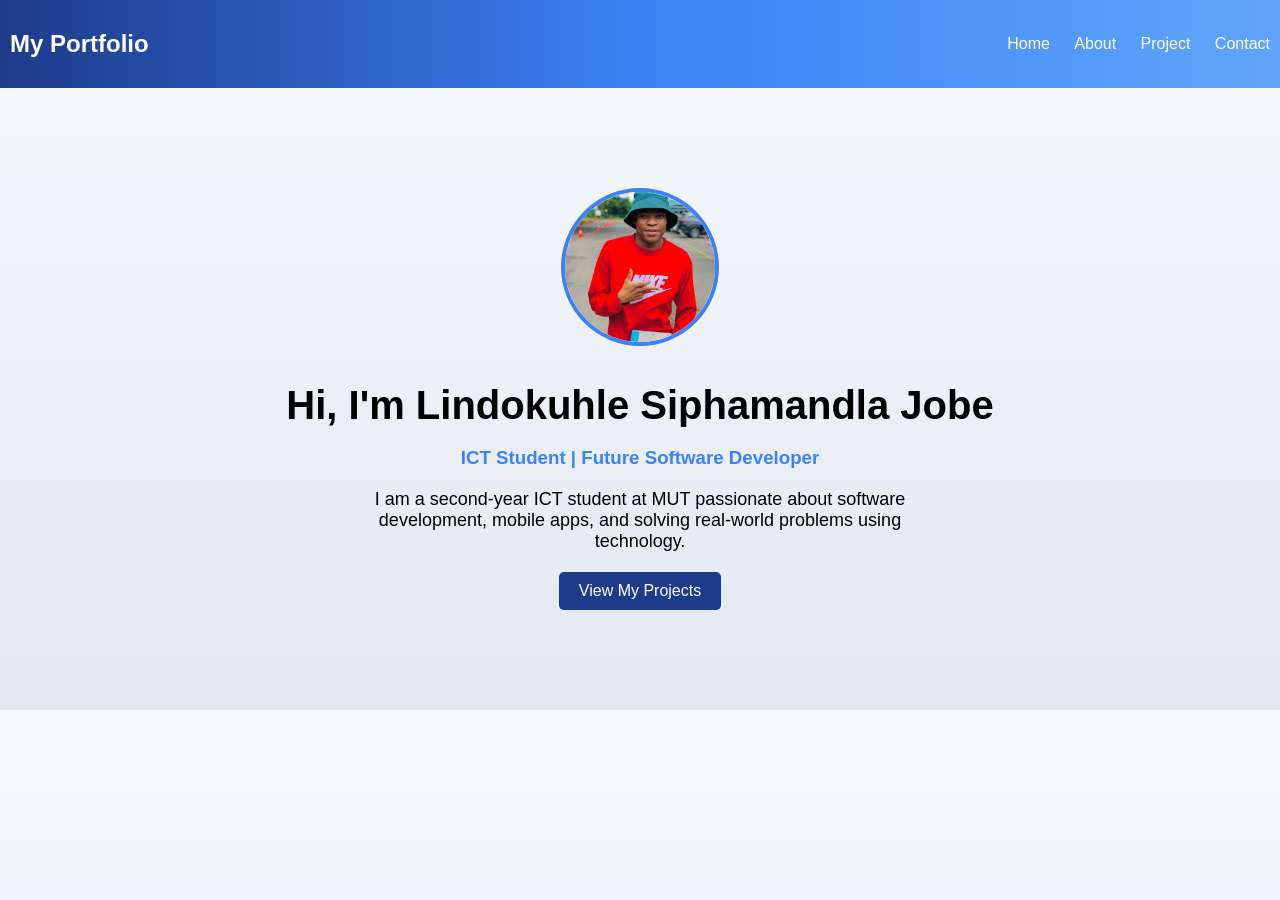
<file: index.html>
<!DOCTYPE html>
<html>
<head>
        <title>Home</title>
        <link rel="stylesheet" href="style.css">
 </head>
<body>
<nav class="Bar">

    <h2>My Portfolio</h2>
    <div class="menu">
    <a href="#">Home</a>
    <a href="about.html">About</a>
     <a href="projects.html">Project</a>
    <a href="contact.html">Contact</a>
    </div>
</nav>

<section class="hero">

     <img src="lindokuhle.jpg" alt="My photo" class="profile-img">
    <h1>Hi, I'm Lindokuhle Siphamandla Jobe</h1>
    <h3>ICT Student | Future Software Developer</h3>
   

    <p>
        I am a second-year ICT student at MUT passionate about software development,
        mobile apps, and solving real-world problems using technology.
    </p>

    <a href="projects.html" class="btn">View My Projects</a>
</section>



</body>
</html>
</file>
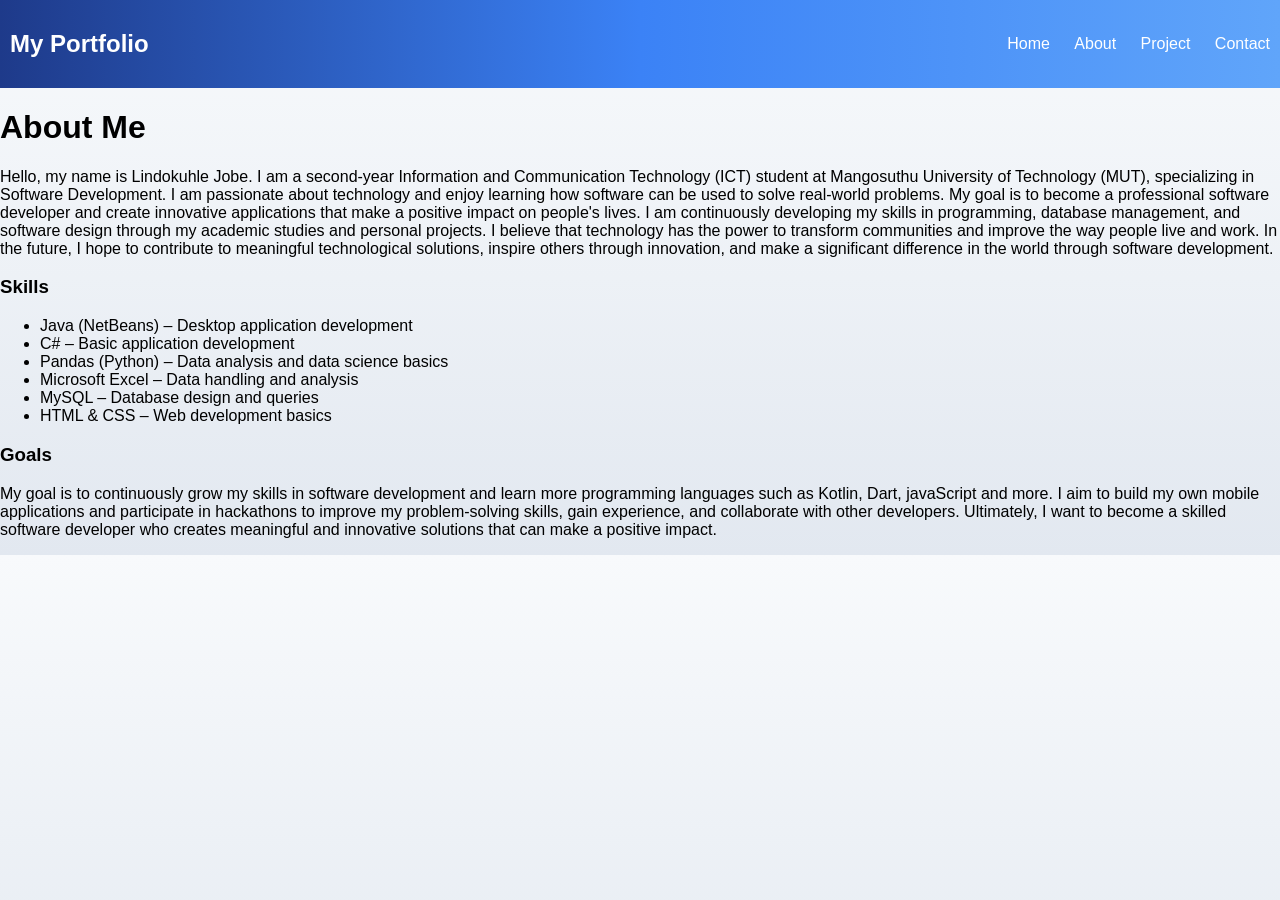
<file: about.html>
<!DOCTYPE html>
<html>
 <head>
        <title>About Me</title>
        <link rel="stylesheet" href="style.css">
 </head>
 <body>

<nav class="Bar">

    <h2>My Portfolio</h2>
    <div class="menu">
    <a href="index.html">Home</a>
    <a href="about.html">About</a>
     <a href="projects.html">Project</a>
    <a href="contact.html">Contact</a>
    </div>
</nav>
<h1>About Me</h1>
<p>
Hello, my name is Lindokuhle Jobe. I am a second-year Information and Communication Technology (ICT) student at Mangosuthu University of Technology (MUT),
 specializing in Software Development.
I am passionate about technology and enjoy learning how software can be used to solve real-world problems.
 My goal is to become a professional software developer and create innovative applications that make a positive impact on people's lives.
I am continuously developing my skills in programming, database management, and software design through my academic studies and personal projects.
 I believe that technology has the power to transform communities and improve the way people live and work.
In the future, I hope to contribute to meaningful technological solutions, inspire others through innovation,
 and make a significant difference in the world through software development.
</p>

<h3>Skills</h3>

<ul>
        <li>Java (NetBeans) – Desktop application development</li>
    <li>C# – Basic application development</li>
    <li>Pandas (Python) – Data analysis and data science basics</li>
    <li>Microsoft Excel – Data handling and analysis</li>
    <li>MySQL – Database design and queries</li>
    <li>HTML & CSS – Web development basics</li>
</ul>

<h3>Goals</h3>
<p>
My goal is to continuously grow my skills in software development and learn more programming languages such as Kotlin, Dart, javaScript and more.
 I aim to build my own mobile applications and participate in hackathons to improve my problem-solving skills, gain experience, and collaborate
  with other developers. Ultimately, I want to become a skilled software developer who creates meaningful and innovative solutions that can make a positive impact.
</p>


    </body>
</html>
</file>
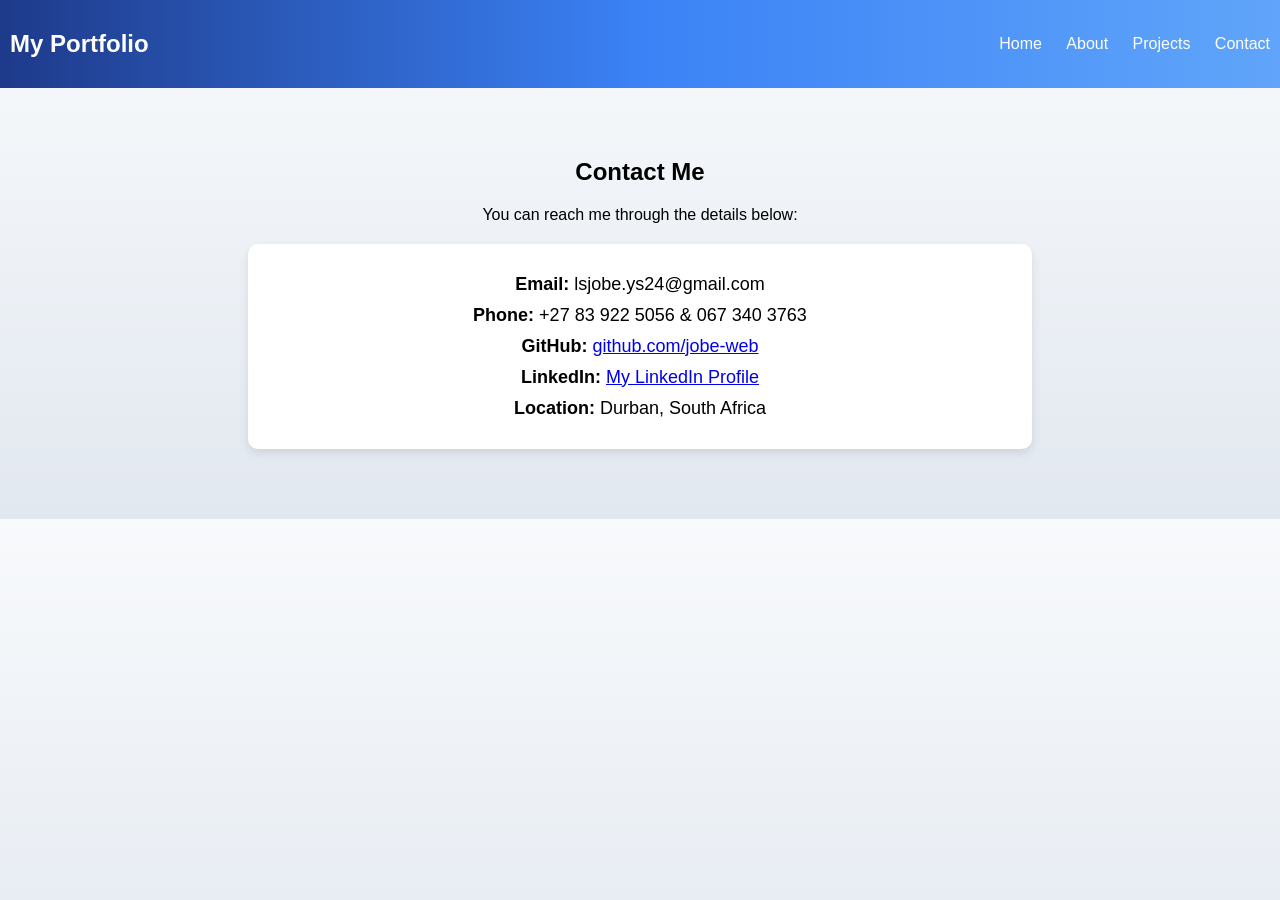
<file: contact.html>
<!DOCTYPE html>
<html>
<head>
    <title>Contact Me</title>
    <link rel="stylesheet" href="style.css">
</head>

<body>

<nav class="Bar">
    <h2>My Portfolio</h2>

    <div class="menu">
        <a href="index.html">Home</a>
        <a href="about.html">About</a>
        <a href="projects.html">Projects</a>
        <a href="contact.html">Contact</a>
    </div>
</nav>

<section class="contact">

    <h1>Contact Me</h1>

    <p>You can reach me through the details below:</p>

    <div class="contact-box">
        <p><b>Email:</b> lsjobe.ys24@gmail.com</p>
        <p><b>Phone:</b> +27 83 922 5056 & 067 340 3763</p>
        <p><b>GitHub:</b>
             <a href="https://github.com/Jobe-web/My-Work" target="_blank">
                github.com/jobe-web
             </a></p>
        <p> <b>LinkedIn:</b>
             <a href="https://www.linkedin.com/feed/" target="_blank">
                My LinkedIn Profile
             </a></p>
        <p><b>Location:</b> Durban, South Africa</p>
    </div>

</section>

</body>
</html>
</file>
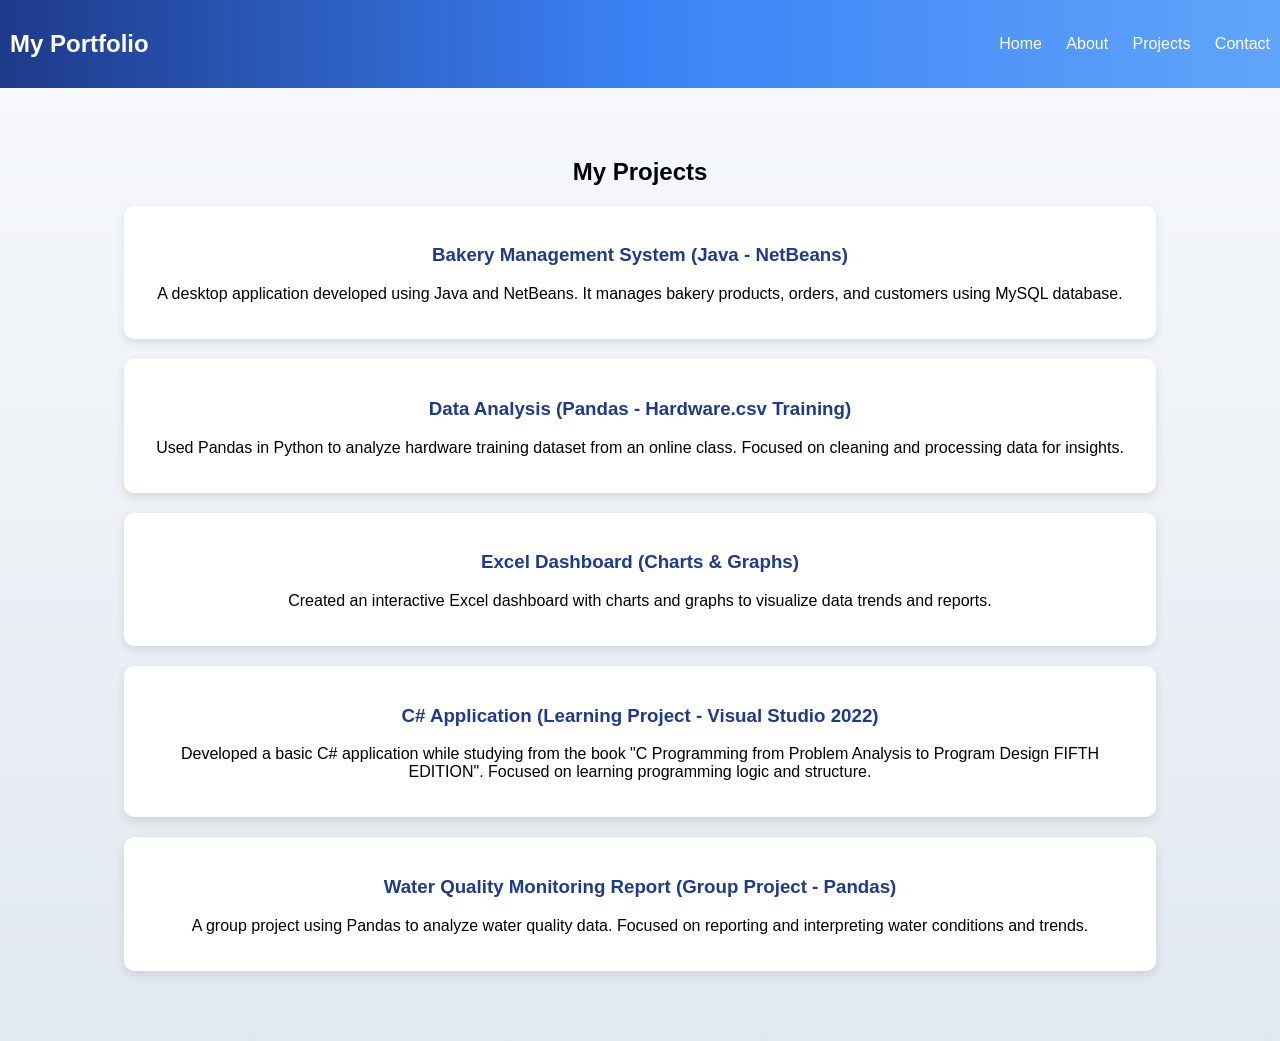
<file: projects.html>
<!DOCTYPE html>
<html>
<head>
    <title>My Projects</title>
    <link rel="stylesheet" href="style.css">
</head>

<body>

<nav class="Bar">
    <h2>My Portfolio</h2>

    <div class="menu">
        <a href="index.html">Home</a>
        <a href="about.html">About</a>
        <a href="projects.html">Projects</a>
        <a href="contact.html">Contact</a>
    </div>
</nav>

<section class="projects">

    <h1>My Projects</h1>

    <div class="project-card">
        <h3>Bakery Management System (Java - NetBeans)</h3>
        <p>
            A desktop application developed using Java and NetBeans.
            It manages bakery products, orders, and customers using MySQL database.
        </p>
    </div>

    <div class="project-card">
        <h3>Data Analysis (Pandas - Hardware.csv Training)</h3>
        <p>
            Used Pandas in Python to analyze hardware training dataset from an online class.
            Focused on cleaning and processing data for insights.
        </p>
    </div>

    <div class="project-card">
        <h3>Excel Dashboard (Charts & Graphs)</h3>
        <p>
            Created an interactive Excel dashboard with charts and graphs to visualize data trends and reports.
        </p>
    </div>

    <div class="project-card">
        <h3>C# Application (Learning Project - Visual Studio 2022)</h3>
        <p>
            Developed a basic C# application while studying from the book
            "C Programming from Problem Analysis to Program Design FIFTH EDITION".
            Focused on learning programming logic and structure.
        </p>
    </div>

    <div class="project-card">
        <h3>Water Quality Monitoring Report (Group Project - Pandas)</h3>
        <p>
            A group project using Pandas to analyze water quality data.
            Focused on reporting and interpreting water conditions and trends.
        </p>
    </div>

</section>

</body>
</html>
</file>
<file: style.css>
body{
    margin: 0;
    font-family: Arial, sans-serif;
    background: linear-gradient(180deg, #f8fafc, #e2e8f0);
}

.Bar{
   /* background-color: rgb(79, 77, 169);*/
    padding: 10px;
    display: flex;
    justify-content:space-between;
    align-items: center;

    background: linear-gradient(90deg, #1e3a8a, #3b82f6, #60a5fa);
    
}

.Bar h2{
    color: white;
}

.menu a{
   text-decoration: none;
    margin-left: 20px;
    color: white;
}
.menu a:hover{
    color: blue;
}

p{
    font-family: 'Franklin Gothic Medium', 'Arial Narrow', Arial, sans-serif;
    font-size: medium;
}
/*skills in about */
ul li{
     font-family: 'Franklin Gothic Medium', 'Arial Narrow', Arial, sans-serif;
    font-size: medium;
}
/*image in home page*/
.profile-img{
    width: 150px;
    height: 150px;
    border-radius: 50%;
    object-fit: cover;
    /*margin-top: 15px;*/

    border: 4px solid #3b82f6;
}

.hero{
    text-align: center;
    padding: 100px 20px;
}

.hero h1{
    font-size: 40px;
    margin-bottom: 10px;
}

.hero h3{
    color: #3b82f6;
    margin-bottom: 20px;
}
.hero p{
    max-width: 600px;
    margin: auto;
    font-size: 18px;
}

.btn{
    display: inline-block;
    margin-top: 20px;
    padding: 10px 20px;
    background: #1e3a8a;
    color: white;
    text-decoration: none;
    border-radius: 5px;
}

.btn:hover{
    background: #3b82f6;
}
/*project page*/
.projects{
    text-align: center;
    padding: 50px 20px;
}

.project-card{
    background: white;
    width: 80%;
    margin: 20px auto;
    padding: 20px;
    border-radius: 10px;
    box-shadow: 0 4px 10px rgba(0,0,0,0.1);
    transition: 0.3s;
}

.project-card:hover{
    transform: translateY(-5px);
}

.project-card h3{
    color: #1e3a8a;
}

/*contact page*/

.contact{
    text-align: center;
    padding: 50px 20px;
}

.contact-box{
    background: white;
    width: 60%;
    margin: 20px auto;
    padding: 20px;
    border-radius: 10px;
    box-shadow: 0 4px 10px rgba(0,0,0,0.1);
}

.contact-box p{
    font-size: 18px;
    margin: 10px 0;
}
</file>
